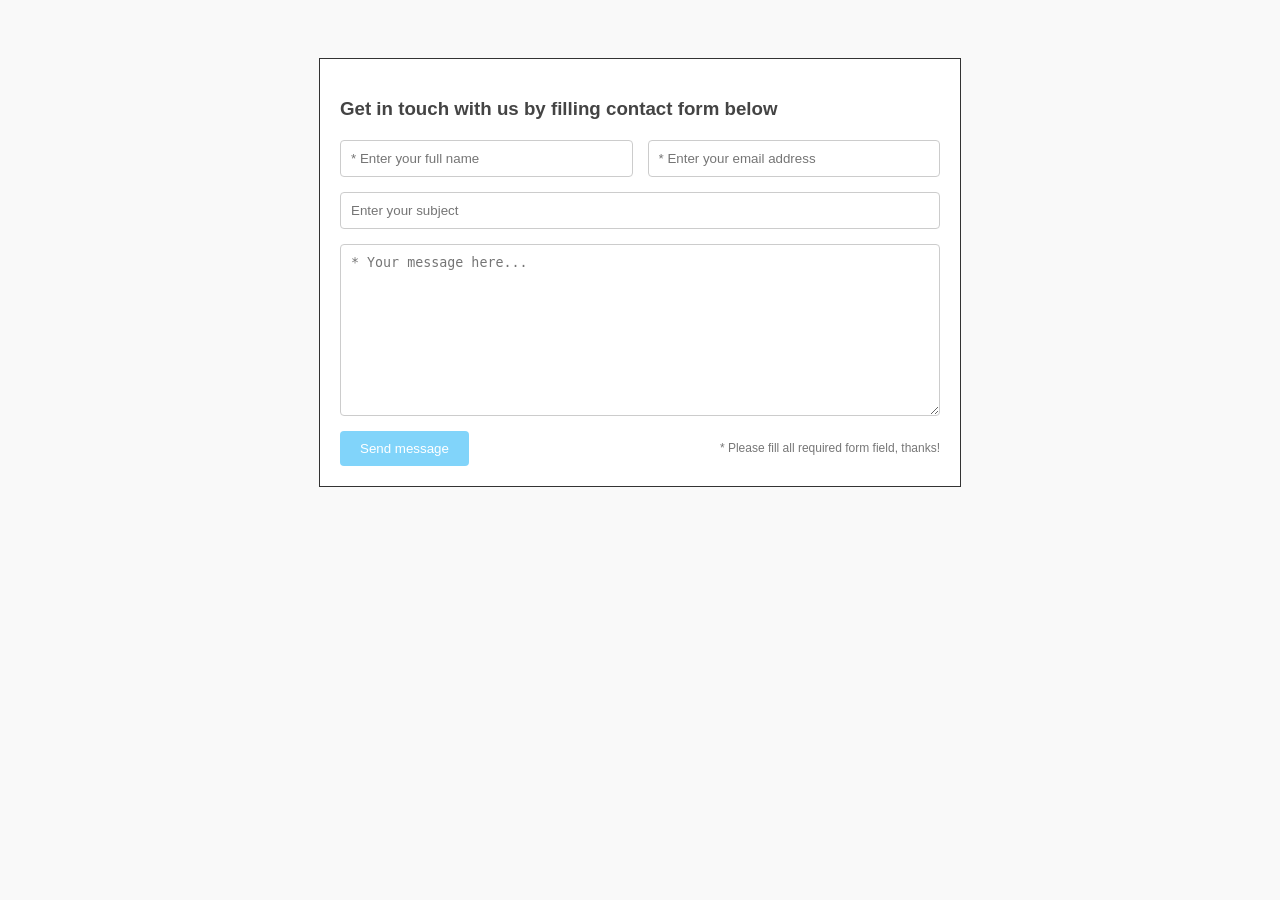
<file: BaiTapTH2/index.html>
<!DOCTYPE html>
<html lang="vi">
<head>
    <meta charset="UTF-8">
    <title>Contact Form - Flexbox</title>
    <link rel="stylesheet" href="style.css">
</head>
<body>

    <div class="form-container">
        <h3>Get in touch with us by filling contact form below</h3>
        
        <form>
            <div class="form-row">
                <input type="text" placeholder="* Enter your full name" class="flex-50">
                <input type="email" placeholder="* Enter your email address" class="flex-50">
            </div>

            <div class="form-row">
                <input type="text" placeholder="Enter your subject" class="flex-100">
            </div>

            <div class="form-row">
                <textarea placeholder="* Your message here..." class="flex-100"></textarea>
            </div>

            <div class="form-footer">
                <button type="submit">Send message</button>
                <span>* Please fill all required form field, thanks!</span>
            </div>
        </form>
    </div>

</body>
</html>
</file>
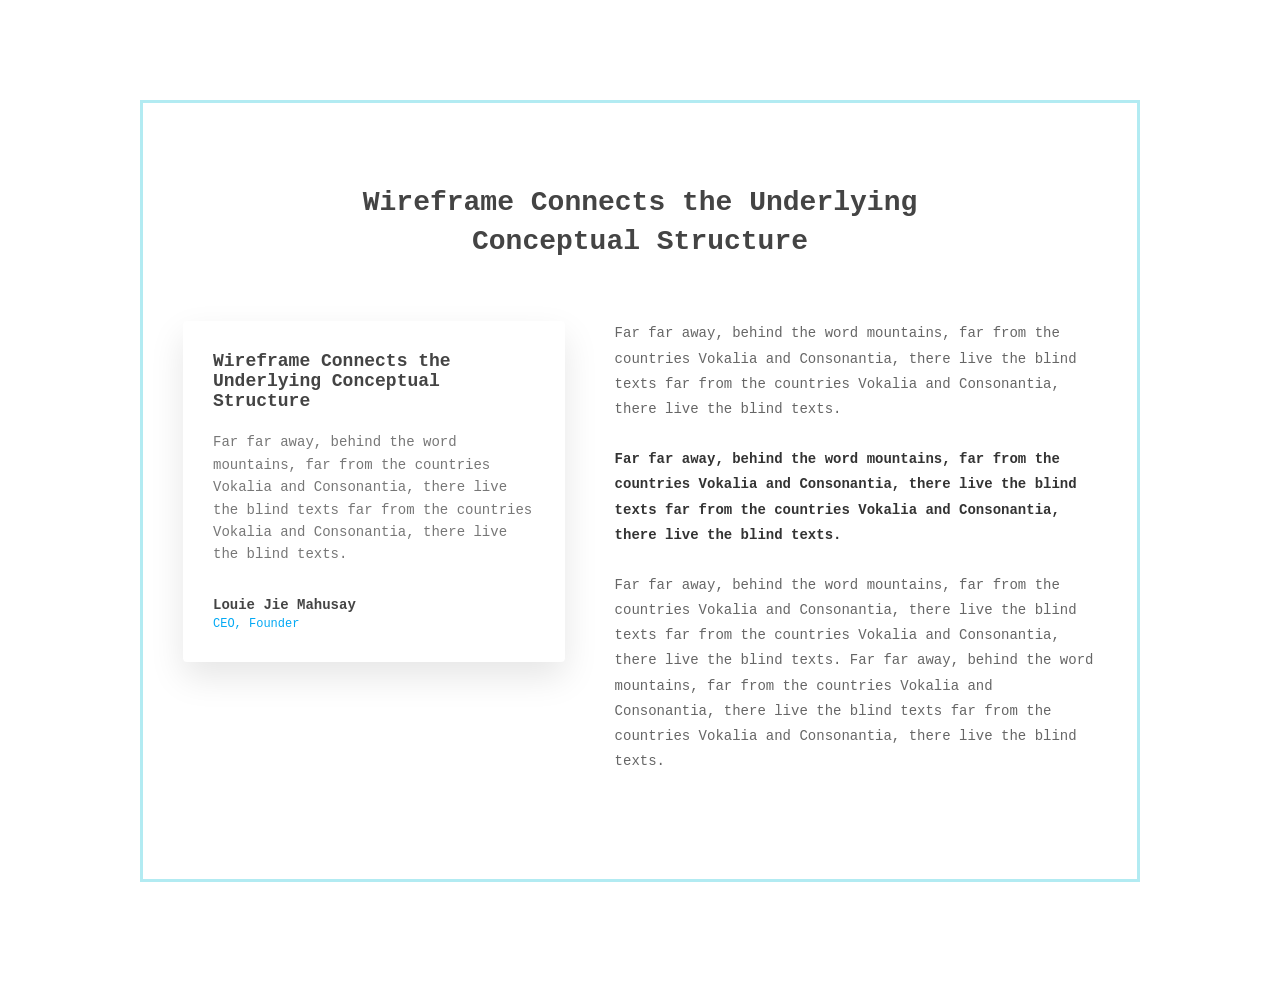
<file: BaiTapTH2/bai3.html>
<!DOCTYPE html>
<html lang="vi">
<head>
    <meta charset="UTF-8">
    <title>BÀI TẬP 03 - CSS Design</title>
    <link rel="stylesheet" href="style3.css">
</head>
<body>

    <div class="container">
        <h1 class="main-title">Wireframe Connects the Underlying <br> Conceptual Structure</h1>

        <div class="content-wrapper">
            <div class="card">
                <h3>Wireframe Connects the Underlying Conceptual Structure</h3>
                <p class="card-text">Far far away, behind the word mountains, far from the countries Vokalia and Consonantia, there live the blind texts far from the countries Vokalia and Consonantia, there live the blind texts.</p>
                
                <div class="author">
                    <strong>Louie Jie Mahusay</strong><br>
                    <span>CEO, Founder</span>
                </div>
            </div>

            <div class="text-details">
                <p>Far far away, behind the word mountains, far from the countries Vokalia and Consonantia, there live the blind texts far from the countries Vokalia and Consonantia, there live the blind texts.</p>
                
                <p><strong>Far far away, behind the word mountains, far from the countries Vokalia and Consonantia, there live the blind texts far from the countries Vokalia and Consonantia, there live the blind texts.</strong></p>
                
                <p>Far far away, behind the word mountains, far from the countries Vokalia and Consonantia, there live the blind texts far from the countries Vokalia and Consonantia, there live the blind texts. Far far away, behind the word mountains, far from the countries Vokalia and Consonantia, there live the blind texts far from the countries Vokalia and Consonantia, there live the blind texts.</p>
            </div>
        </div>
    </div>

</body>
</html>
</file>
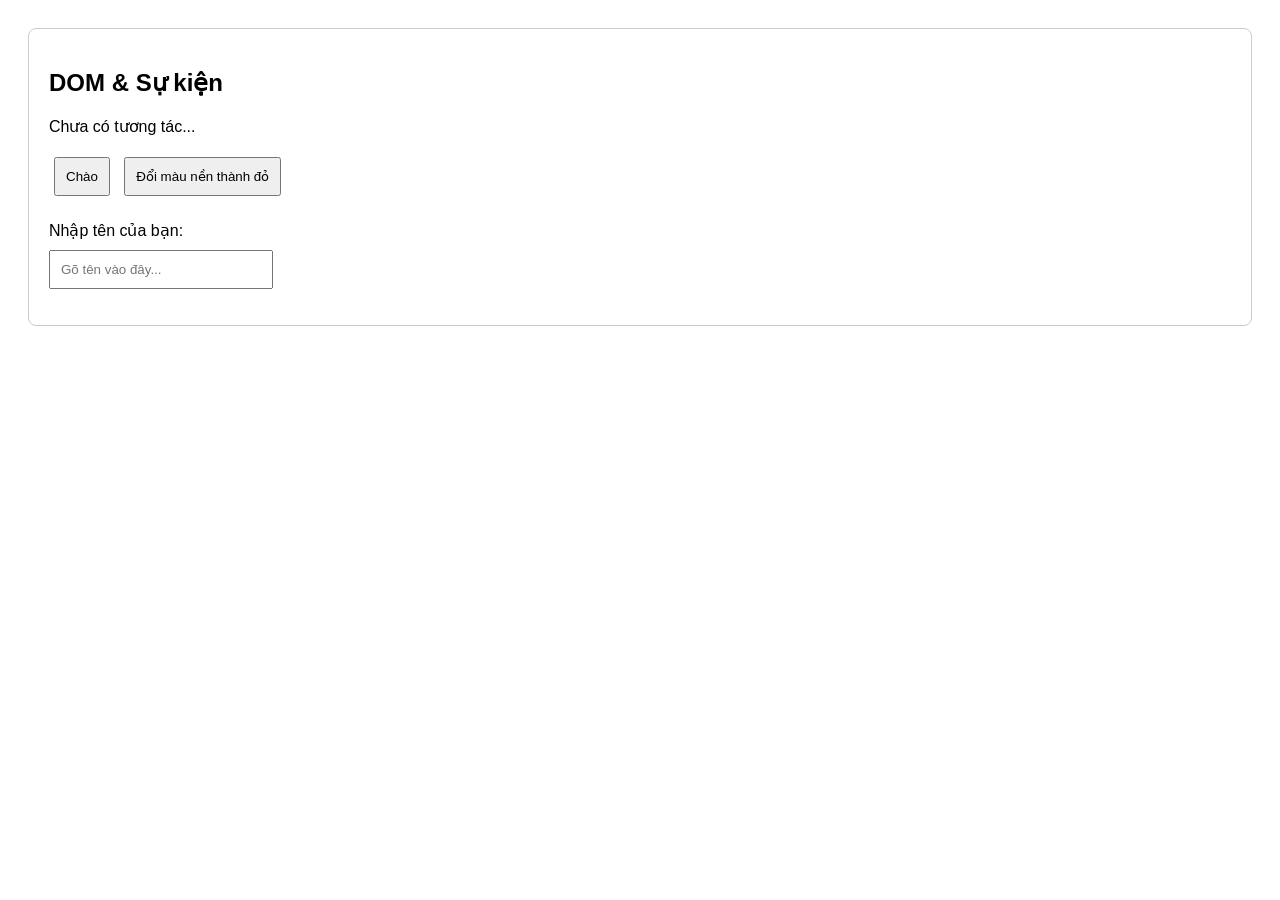
<file: BTTH3/lab-js-basic.html>
<!DOCTYPE html>
<html lang="vi">
<head>
  <meta charset="UTF-8">
  <meta name="viewport" content="width=device-width, initial-scale=1.0">
  <title>Thực hành DOM & Sự kiện</title>
  <style>
    body { font-family: sans-serif; padding: 20px; transition: background 0.3s; }
    section { border: 1px solid #ccc; padding: 20px; border-radius: 8px; background: #fff; }
    button { margin: 5px; padding: 10px; cursor: pointer; }
    input { padding: 10px; margin-top: 10px; width: 200px; }
    #greeting { font-weight: bold; color: blue; margin-top: 10px; }
  </style>
</head>
<body>

<section>
  <h2>DOM & Sự kiện</h2>
  <p id="status">Chưa có tương tác...</p>

  <button id="btnHello">Chào</button>
  <button id="btnRed">Đổi màu nền thành đỏ</button>

  <div style="margin-top: 20px;">
    <label>Nhập tên của bạn: </label><br>
    <input id="nameInput" type="text" placeholder="Gõ tên vào đây..." />
    <p id="greeting"></p>
  </div>
</section>

<script src="main.js"></script>
</body>
</html>
</file>
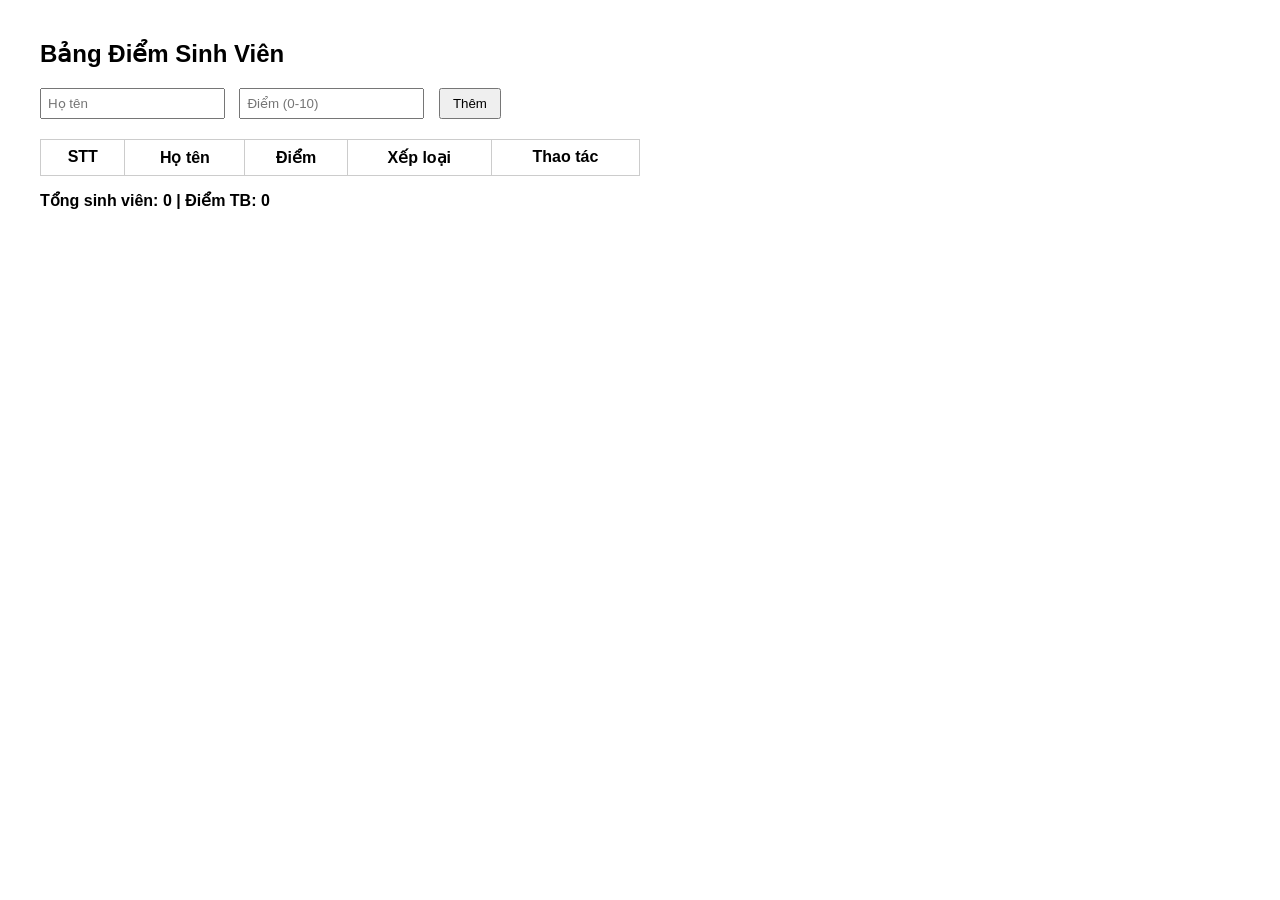
<file: BTTT4/bai1.html>
<!DOCTYPE html>
<html lang="vi">
<head>
<meta charset="UTF-8">
<title>Bảng Điểm Sinh Viên</title>

<style>
body{
    font-family: Arial;
    margin: 40px;
}

input{
    padding:6px;
    margin-right:10px;
}

button{
    padding:6px 12px;
}

table{
    border-collapse: collapse;
    margin-top:20px;
    width:600px;
}

th,td{
    border:1px solid #ccc;
    padding:8px;
    text-align:center;
}

.low{
    background:yellow;
}

#stats{
    margin-top:15px;
    font-weight:bold;
}
</style>
</head>

<body>

<h2>Bảng Điểm Sinh Viên</h2>

<input id="name" placeholder="Họ tên">
<input id="score" placeholder="Điểm (0-10)">
<button onclick="addStudent()">Thêm</button>

<table>
<thead>
<tr>
<th>STT</th>
<th>Họ tên</th>
<th>Điểm</th>
<th>Xếp loại</th>
<th>Thao tác</th>
</tr>
</thead>

<tbody id="tableBody"></tbody>
</table>

<div id="stats">
Tổng sinh viên: 0 | Điểm TB: 0
</div>

<script>

let students = []

function getRank(score){
    if(score >= 8.5) return "Giỏi"
    if(score >= 7) return "Khá"
    if(score >= 5) return "Trung bình"
    return "Yếu"
}

function addStudent(){

    let name = document.getElementById("name").value.trim()
    let score = parseFloat(document.getElementById("score").value)

    if(name === "" || isNaN(score) || score < 0 || score > 10){
        alert("Nhập dữ liệu hợp lệ!")
        return
    }

    students.push({
        name:name,
        score:score
    })

    document.getElementById("name").value=""
    document.getElementById("score").value=""
    document.getElementById("name").focus()

    renderTable()
}

function renderTable(){

    let tbody = document.getElementById("tableBody")
    tbody.innerHTML=""

    students.forEach((sv,index)=>{

        let rank = getRank(sv.score)

        let row = `
        <tr class="${sv.score < 5 ? 'low' : ''}">
            <td>${index+1}</td>
            <td>${sv.name}</td>
            <td>${sv.score}</td>
            <td>${rank}</td>
            <td>
                <button data-index="${index}" class="deleteBtn" style="color:red;">Xóa</button>
            </td>
        </tr>
        `

        tbody.innerHTML += row
    })

    updateStats()
}

function updateStats(){

    let total = students.length

    let avg = 0

    if(total>0){
        let sum = students.reduce((s,sv)=>s+sv.score,0)
        avg = (sum/total).toFixed(2)
    }

    document.getElementById("stats").innerText =
    `Tổng sinh viên: ${total} | Điểm TB: ${avg}`
}

document.getElementById("tableBody").addEventListener("click",function(e){

    if(e.target.classList.contains("deleteBtn")){

        let index = e.target.dataset.index

        students.splice(index,1)

        renderTable()
    }

})

document.getElementById("score").addEventListener("keypress",function(e){
    if(e.key === "Enter"){
        addStudent()
    }
})

</script>

</body>
</html>
</file>
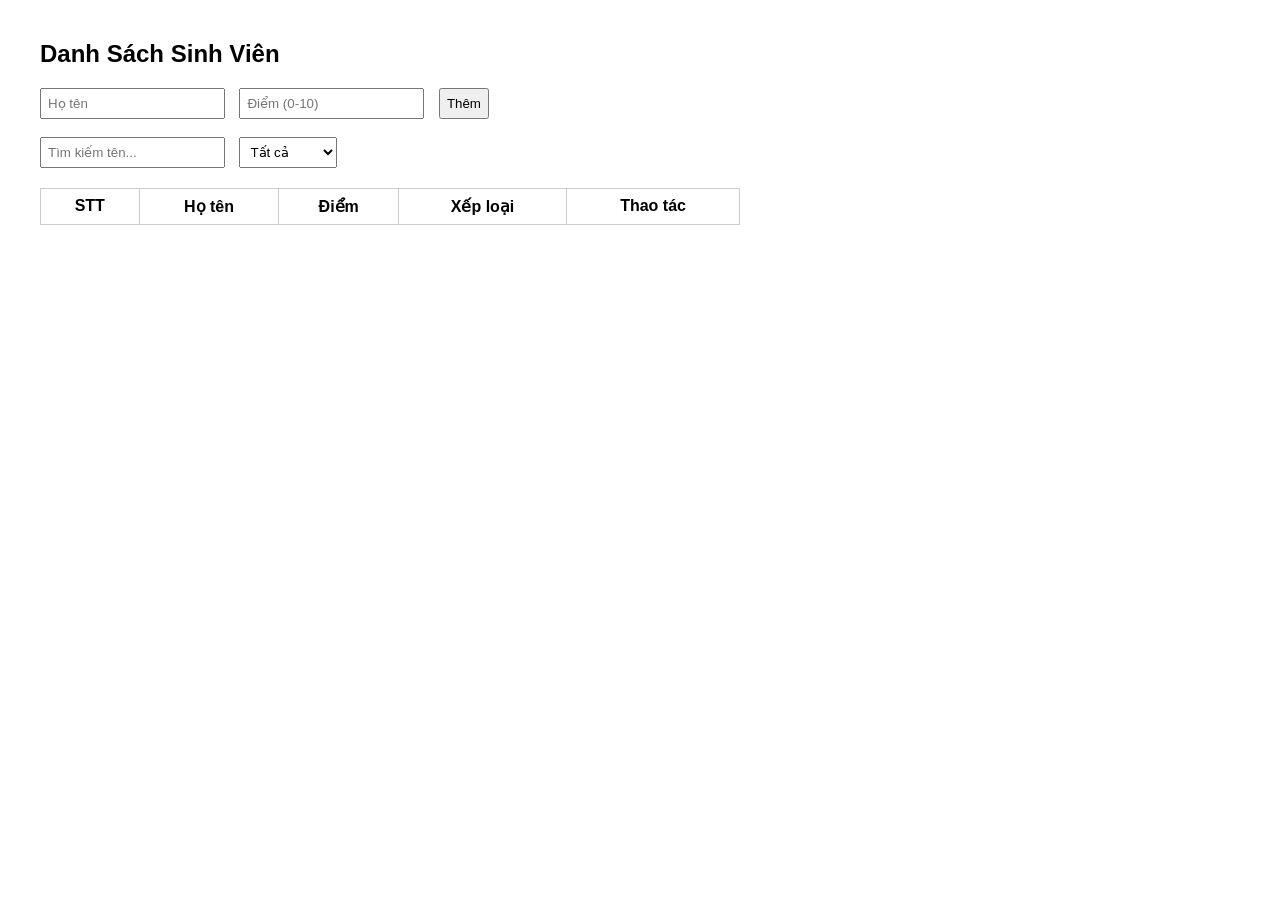
<file: BTTT4/bai1_2.html>
<!DOCTYPE html>
<html lang="vi">
<head>
<meta charset="UTF-8">
<title>Bộ lọc & Tìm kiếm Sinh Viên</title>

<style>
body{
    font-family: Arial;
    margin:40px;
}

input,select,button{
    padding:6px;
    margin-right:10px;
}

table{
    border-collapse: collapse;
    margin-top:20px;
    width:700px;
}

th,td{
    border:1px solid #ccc;
    padding:8px;
    text-align:center;
}

.low{
    background:yellow;
}

th{
    cursor:pointer;
}

#noResult{
    text-align:center;
    margin-top:10px;
    font-weight:bold;
}
</style>
</head>

<body>

<h2>Danh Sách Sinh Viên</h2>

<input id="name" placeholder="Họ tên">
<input id="score" placeholder="Điểm (0-10)">
<button onclick="addStudent()">Thêm</button>

<br><br>

<input id="search" placeholder="Tìm kiếm tên...">
<select id="filter">
<option value="all">Tất cả</option>
<option>Giỏi</option>
<option>Khá</option>
<option>Trung bình</option>
<option>Yếu</option>
</select>

<table>
<thead>
<tr>
<th>STT</th>
<th>Họ tên</th>
<th id="sortScore">Điểm</th>
<th>Xếp loại</th>
<th>Thao tác</th>
</tr>
</thead>

<tbody id="tableBody"></tbody>
</table>

<div id="noResult"></div>

<script>

let students=[]
let filteredStudents=[]

let sortDirection = null

function getRank(score){
    if(score>=8.5) return "Giỏi"
    if(score>=7) return "Khá"
    if(score>=5) return "Trung bình"
    return "Yếu"
}

function addStudent(){

    let name=document.getElementById("name").value.trim()
    let score=parseFloat(document.getElementById("score").value)

    if(name==="" || isNaN(score) || score<0 || score>10){
        alert("Dữ liệu không hợp lệ")
        return
    }

    students.push({name,score})

    document.getElementById("name").value=""
    document.getElementById("score").value=""
    document.getElementById("name").focus()

    applyFilters()
}

function applyFilters(){

    let keyword=document.getElementById("search").value.toLowerCase()
    let rankFilter=document.getElementById("filter").value

    filteredStudents = students.filter(sv=>{
        let matchName = sv.name.toLowerCase().includes(keyword)

        let rank = getRank(sv.score)

        let matchRank = (rankFilter==="all" || rank===rankFilter)

        return matchName && matchRank
    })

    if(sortDirection){

        filteredStudents.sort((a,b)=>{
            return sortDirection==="asc" ? a.score-b.score : b.score-a.score
        })

    }

    renderTable()
}

function renderTable(){

    let tbody=document.getElementById("tableBody")
    let noResult=document.getElementById("noResult")

    tbody.innerHTML=""

    if(filteredStudents.length===0){
        noResult.innerText="Không có kết quả"
        return
    }

    noResult.innerText=""

    filteredStudents.forEach((sv,index)=>{

        let rank=getRank(sv.score)

        let row=`
        <tr class="${sv.score<5?'low':''}">
            <td>${index+1}</td>
            <td>${sv.name}</td>
            <td>${sv.score}</td>
            <td>${rank}</td>
            <td><button data-index="${index}" class="deleteBtn">Xóa</button></td>
        </tr>
        `

        tbody.innerHTML+=row
    })
}

document.getElementById("search").addEventListener("input",applyFilters)

document.getElementById("filter").addEventListener("change",applyFilters)

document.getElementById("sortScore").addEventListener("click",function(){

    if(sortDirection==="asc"){
        sortDirection="desc"
        this.innerText="Điểm ▼"
    }
    else{
        sortDirection="asc"
        this.innerText="Điểm ▲"
    }

    applyFilters()
})

document.getElementById("tableBody").addEventListener("click",function(e){

    if(e.target.classList.contains("deleteBtn")){

        let name=e.target.parentElement.parentElement.children[1].innerText

        students = students.filter(sv=>sv.name!==name)

        applyFilters()
    }

})

document.getElementById("score").addEventListener("keypress",function(e){
    if(e.key==="Enter") addStudent()
})

</script>

</body>
</html>
</file>
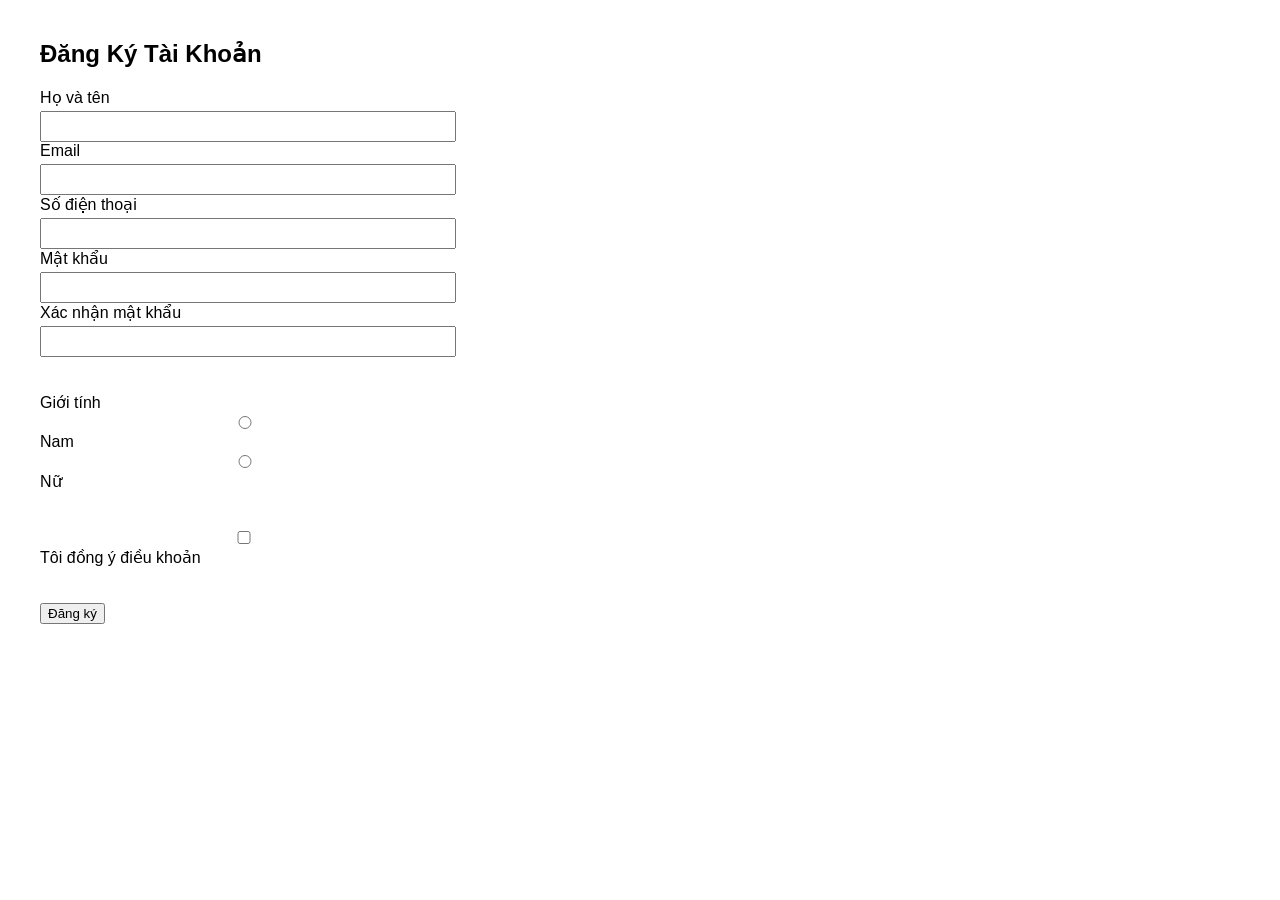
<file: BTTT4/bai2.html>
<!DOCTYPE html>
<html lang="vi">
<head>
<meta charset="UTF-8">
<title>Form Đăng Ký</title>

<style>
body{
    font-family: Arial;
    margin:40px;
}

form{
    width:400px;
}

input{
    width:100%;
    padding:6px;
    margin-top:4px;
}

.error{
    color:red;
    font-size:13px;
}

.success{
    font-size:20px;
    color:green;
}
</style>
</head>

<body>

<h2>Đăng Ký Tài Khoản</h2>

<form id="registerForm">

<label>Họ và tên</label>
<input id="fullname">
<div class="error" id="fullnameError"></div>

<label>Email</label>
<input id="email">
<div class="error" id="emailError"></div>

<label>Số điện thoại</label>
<input id="phone">
<div class="error" id="phoneError"></div>

<label>Mật khẩu</label>
<input type="password" id="password">
<div class="error" id="passwordError"></div>

<label>Xác nhận mật khẩu</label>
<input type="password" id="confirmPassword">
<div class="error" id="confirmError"></div>

<br><br>

<label>Giới tính</label><br>
<input type="radio" name="gender" value="Nam"> Nam
<input type="radio" name="gender" value="Nữ"> Nữ
<div class="error" id="genderError"></div>

<br><br>

<label>
<input type="checkbox" id="terms"> Tôi đồng ý điều khoản
</label>
<div class="error" id="termsError"></div>

<br><br>

<button type="submit">Đăng ký</button>

</form>

<div id="successMessage"></div>

<script>

function showError(id,message){
    document.getElementById(id+"Error").innerText=message
}

function clearError(id){
    document.getElementById(id+"Error").innerText=""
}

function validateFullname(){

    let value=document.getElementById("fullname").value.trim()
    let regex=/^[A-Za-zÀ-ỹ\s]{3,}$/

    if(!regex.test(value)){
        showError("fullname","Tên không hợp lệ")
        return false
    }

    clearError("fullname")
    return true
}

function validateEmail(){

    let value=document.getElementById("email").value
    let regex=/^[^\s@]+@[^\s@]+\.[^\s@]+$/

    if(!regex.test(value)){
        showError("email","Email không hợp lệ")
        return false
    }

    clearError("email")
    return true
}

function validatePhone(){

    let value=document.getElementById("phone").value
    let regex=/^0\d{9}$/

    if(!regex.test(value)){
        showError("phone","Số điện thoại không hợp lệ")
        return false
    }

    clearError("phone")
    return true
}

function validatePassword(){

    let value=document.getElementById("password").value
    let regex=/^(?=.*[a-z])(?=.*[A-Z])(?=.*\d).{8,}$/

    if(!regex.test(value)){
        showError("password","Mật khẩu yếu")
        return false
    }

    clearError("password")
    return true
}

function validateConfirm(){

    let pass=document.getElementById("password").value
    let confirm=document.getElementById("confirmPassword").value

    if(pass!==confirm){
        showError("confirm","Mật khẩu không khớp")
        return false
    }

    clearError("confirm")
    return true
}

function validateGender(){

    let gender=document.querySelector("input[name='gender']:checked")

    if(!gender){
        showError("gender","Chọn giới tính")
        return false
    }

    clearError("gender")
    return true
}

function validateTerms(){

    let terms=document.getElementById("terms").checked

    if(!terms){
        showError("terms","Phải đồng ý điều khoản")
        return false
    }

    clearError("terms")
    return true
}

document.getElementById("registerForm").addEventListener("submit",function(e){

    e.preventDefault()

    let valid =
    validateFullname() &
    validateEmail() &
    validatePhone() &
    validatePassword() &
    validateConfirm() &
    validateGender() &
    validateTerms()

    if(valid){

        let name=document.getElementById("fullname").value

        this.style.display="none"

        document.getElementById("successMessage").innerHTML=
        `<div class="success">Đăng ký thành công! 🎉<br>Chào ${name}</div>`
    }

})

document.getElementById("fullname").addEventListener("blur",validateFullname)
document.getElementById("email").addEventListener("blur",validateEmail)
document.getElementById("phone").addEventListener("blur",validatePhone)
document.getElementById("password").addEventListener("blur",validatePassword)
document.getElementById("confirmPassword").addEventListener("blur",validateConfirm)

document.querySelectorAll("input").forEach(input=>{
    input.addEventListener("input",function(){
        let id=this.id
        if(id) clearError(id)
    })
})

</script>

</body>
</html>
</file>
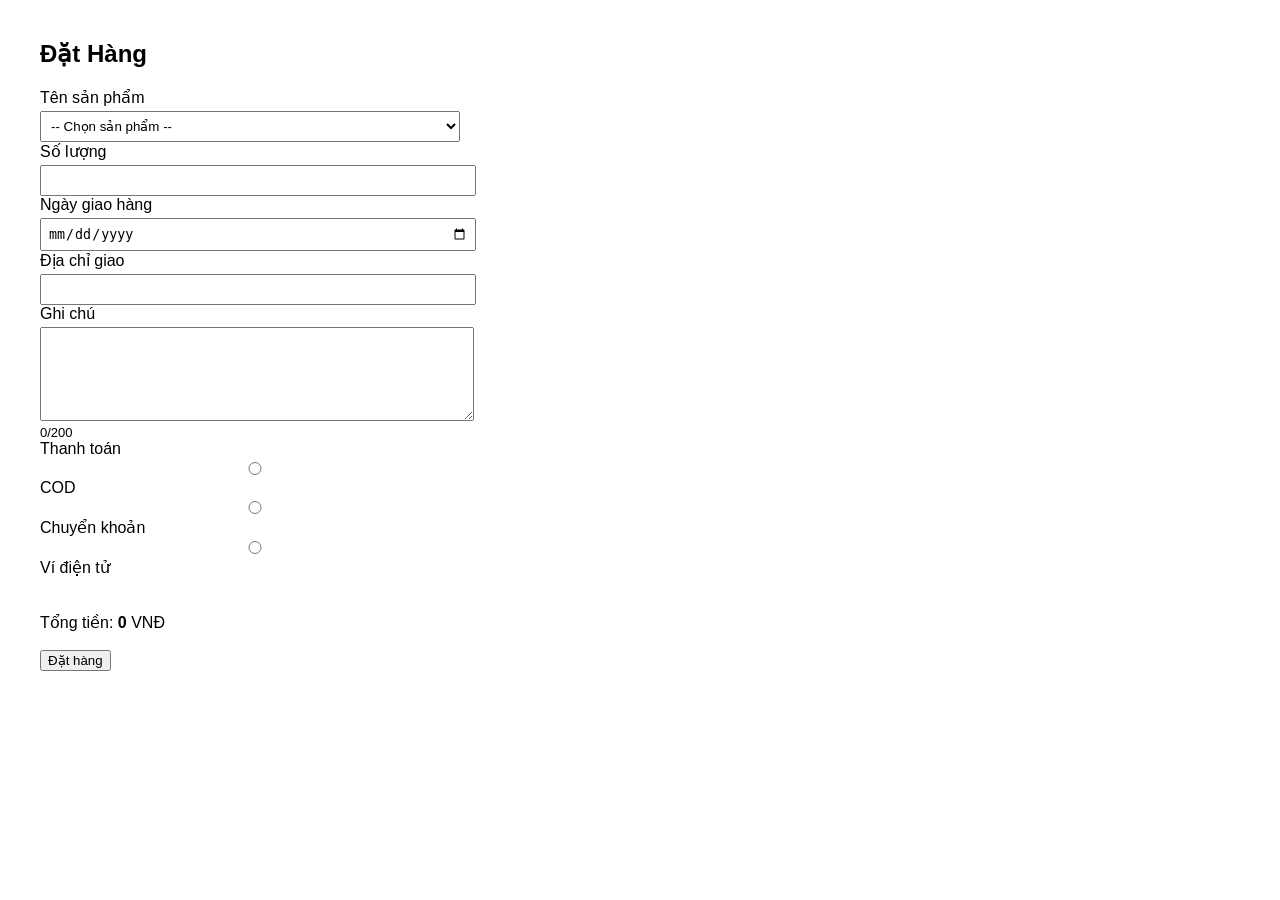
<file: BTTT4/bai2_2.html>
<!DOCTYPE html>
<html lang="vi">
<head>
<meta charset="UTF-8">
<title>Form Đặt Hàng</title>

<style>
body{
    font-family: Arial;
    margin:40px;
}

form{
    width:420px;
}

input,select,textarea{
    width:100%;
    padding:6px;
    margin-top:4px;
}

textarea{
    height:80px;
}

.error{
    color:red;
    font-size:13px;
}

#charCount{
    font-size:13px;
}

.red{
    color:red;
}

#confirmBox{
    border:1px solid #ccc;
    padding:15px;
    margin-top:20px;
    display:none;
}
</style>
</head>

<body>

<h2>Đặt Hàng</h2>

<form id="orderForm">

<label>Tên sản phẩm</label>
<select id="product">
<option value="">-- Chọn sản phẩm --</option>
<option value="Áo">Áo</option>
<option value="Quần">Quần</option>
<option value="Giày">Giày</option>
</select>
<div class="error" id="productError"></div>

<label>Số lượng</label>
<input type="number" id="quantity">
<div class="error" id="quantityError"></div>

<label>Ngày giao hàng</label>
<input type="date" id="date">
<div class="error" id="dateError"></div>

<label>Địa chỉ giao</label>
<input id="address">
<div class="error" id="addressError"></div>

<label>Ghi chú</label>
<textarea id="note"></textarea>
<div id="charCount">0/200</div>
<div class="error" id="noteError"></div>

<label>Thanh toán</label><br>
<input type="radio" name="pay" value="COD"> COD
<input type="radio" name="pay" value="Bank"> Chuyển khoản
<input type="radio" name="pay" value="Wallet"> Ví điện tử
<div class="error" id="payError"></div>

<br><br>

<div>
Tổng tiền: <b id="total">0</b> VNĐ
</div>

<br>

<button type="submit">Đặt hàng</button>

</form>

<div id="confirmBox">
<h3>Xác nhận đơn hàng</h3>
<div id="summary"></div>
<br>
<button id="confirmBtn">Xác nhận</button>
<button id="cancelBtn">Hủy</button>
</div>

<div id="success"></div>

<script>

const prices={
    "Áo":150000,
    "Quần":200000,
    "Giày":500000
}

function showError(id,msg){
    document.getElementById(id+"Error").innerText=msg
}

function clearError(id){
    document.getElementById(id+"Error").innerText=""
}

function validateProduct(){

    let v=document.getElementById("product").value

    if(v===""){
        showError("product","Chọn sản phẩm")
        return false
    }

    clearError("product")
    return true
}

function validateQuantity(){

    let q=document.getElementById("quantity").value

    if(q<1 || q>99){
        showError("quantity","1-99")
        return false
    }

    clearError("quantity")
    return true
}

function validateDate(){

    let d=new Date(document.getElementById("date").value)

    let today=new Date()

    let max=new Date()
    max.setDate(today.getDate()+30)

    if(d<today || d>max){
        showError("date","Ngày không hợp lệ")
        return false
    }

    clearError("date")
    return true
}

function validateAddress(){

    let a=document.getElementById("address").value.trim()

    if(a.length<10){
        showError("address","≥ 10 ký tự")
        return false
    }

    clearError("address")
    return true
}

function validateNote(){

    let n=document.getElementById("note").value

    if(n.length>200){
        showError("note","Quá 200 ký tự")
        return false
    }

    clearError("note")
    return true
}

function validatePay(){

    let p=document.querySelector("input[name='pay']:checked")

    if(!p){
        showError("pay","Chọn phương thức")
        return false
    }

    clearError("pay")
    return true
}

function updateTotal(){

    let p=document.getElementById("product").value
    let q=document.getElementById("quantity").value

    if(prices[p] && q){

        let total=prices[p]*q

        document.getElementById("total").innerText=
        Number(total).toLocaleString("vi-VN")
    }
}

document.getElementById("product").addEventListener("change",updateTotal)
document.getElementById("quantity").addEventListener("input",updateTotal)

document.getElementById("note").addEventListener("input",function(){

    let len=this.value.length

    let counter=document.getElementById("charCount")

    counter.innerText=len+"/200"

    if(len>200){
        counter.classList.add("red")
    }else{
        counter.classList.remove("red")
    }

})

document.getElementById("orderForm").addEventListener("submit",function(e){

    e.preventDefault()

    let valid=
    validateProduct() &
    validateQuantity() &
    validateDate() &
    validateAddress() &
    validateNote() &
    validatePay()

    if(valid){

        let p=document.getElementById("product").value
        let q=document.getElementById("quantity").value
        let d=document.getElementById("date").value
        let total=document.getElementById("total").innerText

        document.getElementById("summary").innerHTML=
        `
        Sản phẩm: ${p}<br>
        Số lượng: ${q}<br>
        Tổng tiền: ${total} VNĐ<br>
        Ngày giao: ${d}
        `

        document.getElementById("confirmBox").style.display="block"
    }

})

document.getElementById("confirmBtn").onclick=function(){

    document.getElementById("confirmBox").style.display="none"

    document.getElementById("orderForm").style.display="none"

    document.getElementById("success").innerHTML=
    "<h3>Đặt hàng thành công 🎉</h3>"
}

document.getElementById("cancelBtn").onclick=function(){

    document.getElementById("confirmBox").style.display="none"

}

</script>

</body>
</html>
</file>
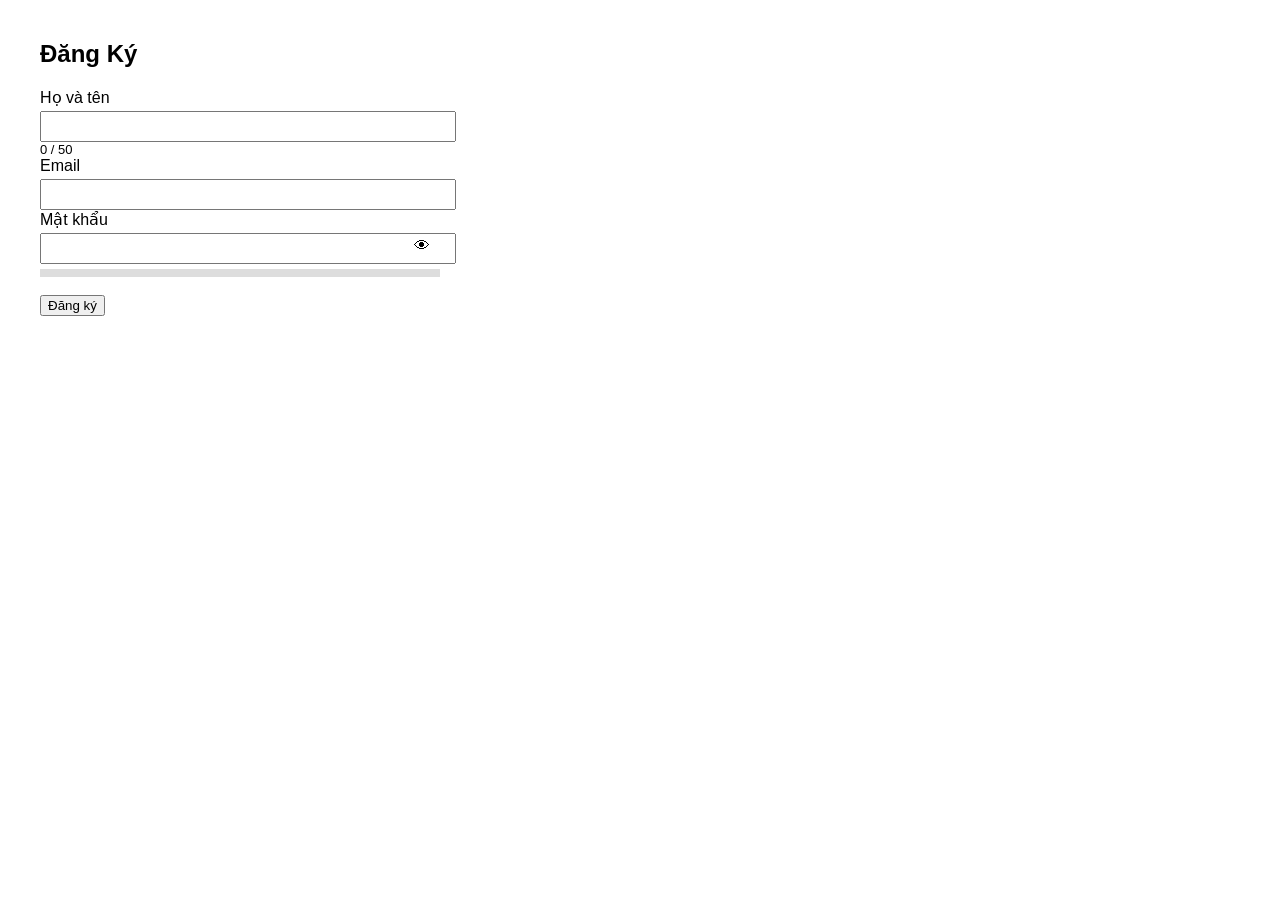
<file: BTTT4/bai3_1.html>
<!DOCTYPE html>
<html lang="vi">
<head>
<meta charset="UTF-8">
<title>Form Đăng Ký Nâng Cao</title>

<style>
body{
    font-family: Arial;
    margin:40px;
}

form{
    width:400px;
}

input{
    width:100%;
    padding:6px;
    margin-top:4px;
}

.error{
    color:red;
    font-size:13px;
}

#nameCount{
    font-size:13px;
}

.strength{
    height:8px;
    margin-top:5px;
    background:#ddd;
}

.strength-bar{
    height:100%;
    width:0%;
}

.weak{background:red;}
.medium{background:orange;}
.strong{background:green;}

.password-box{
    position:relative;
}

.toggle{
    position:absolute;
    right:10px;
    top:8px;
    cursor:pointer;
}

</style>
</head>

<body>

<h2>Đăng Ký</h2>

<form id="form">

<label>Họ và tên</label>
<input id="fullname" maxlength="50">
<div id="nameCount">0 / 50</div>
<div class="error" id="fullnameError"></div>

<label>Email</label>
<input id="email">
<div class="error" id="emailError"></div>

<label>Mật khẩu</label>

<div class="password-box">
<input type="password" id="password">
<span class="toggle" id="togglePass">👁</span>
</div>

<div class="strength">
<div class="strength-bar" id="strengthBar"></div>
</div>

<div id="strengthText"></div>

<div class="error" id="passwordError"></div>

<br>

<button type="submit">Đăng ký</button>

</form>

<script>

function showError(id,msg){
document.getElementById(id+"Error").innerText=msg
}

function clearError(id){
document.getElementById(id+"Error").innerText=""
}

function validateFullname(){

let v=document.getElementById("fullname").value.trim()

if(v.length<3){
showError("fullname","Tên ≥ 3 ký tự")
return false
}

clearError("fullname")
return true
}

function validateEmail(){

let v=document.getElementById("email").value
let r=/^[^\s@]+@[^\s@]+\.[^\s@]+$/

if(!r.test(v)){
showError("email","Email không hợp lệ")
return false
}

clearError("email")
return true
}

function validatePassword(){

let v=document.getElementById("password").value
let r=/^(?=.*[a-z])(?=.*[A-Z])(?=.*\d).{8,}$/

if(!r.test(v)){
showError("password","Mật khẩu yếu")
return false
}

clearError("password")
return true
}

document.getElementById("form").addEventListener("submit",function(e){

e.preventDefault()

let valid=
validateFullname() &
validateEmail() &
validatePassword()

if(valid){
alert("Đăng ký thành công 🎉")
}

})

document.getElementById("fullname").addEventListener("input",function(){

let len=this.value.length

document.getElementById("nameCount").innerText=len+" / 50"

})

document.getElementById("password").addEventListener("input",function(){

let pass=this.value

let bar=document.getElementById("strengthBar")
let text=document.getElementById("strengthText")

let score=0

if(pass.length>=8) score++
if(/[A-Z]/.test(pass)) score++
if(/[0-9]/.test(pass)) score++
if(/[^A-Za-z0-9]/.test(pass)) score++

bar.className="strength-bar"

if(score<=1){
bar.style.width="33%"
bar.classList.add("weak")
text.innerText="Yếu"
}

else if(score<=3){
bar.style.width="66%"
bar.classList.add("medium")
text.innerText="Trung bình"
}

else{
bar.style.width="100%"
bar.classList.add("strong")
text.innerText="Mạnh"
}

})

document.getElementById("togglePass").onclick=function(){

let pass=document.getElementById("password")

if(pass.type==="password"){
pass.type="text"
}else{
pass.type="password"
}

}

</script>

</body>
</html>
</file>
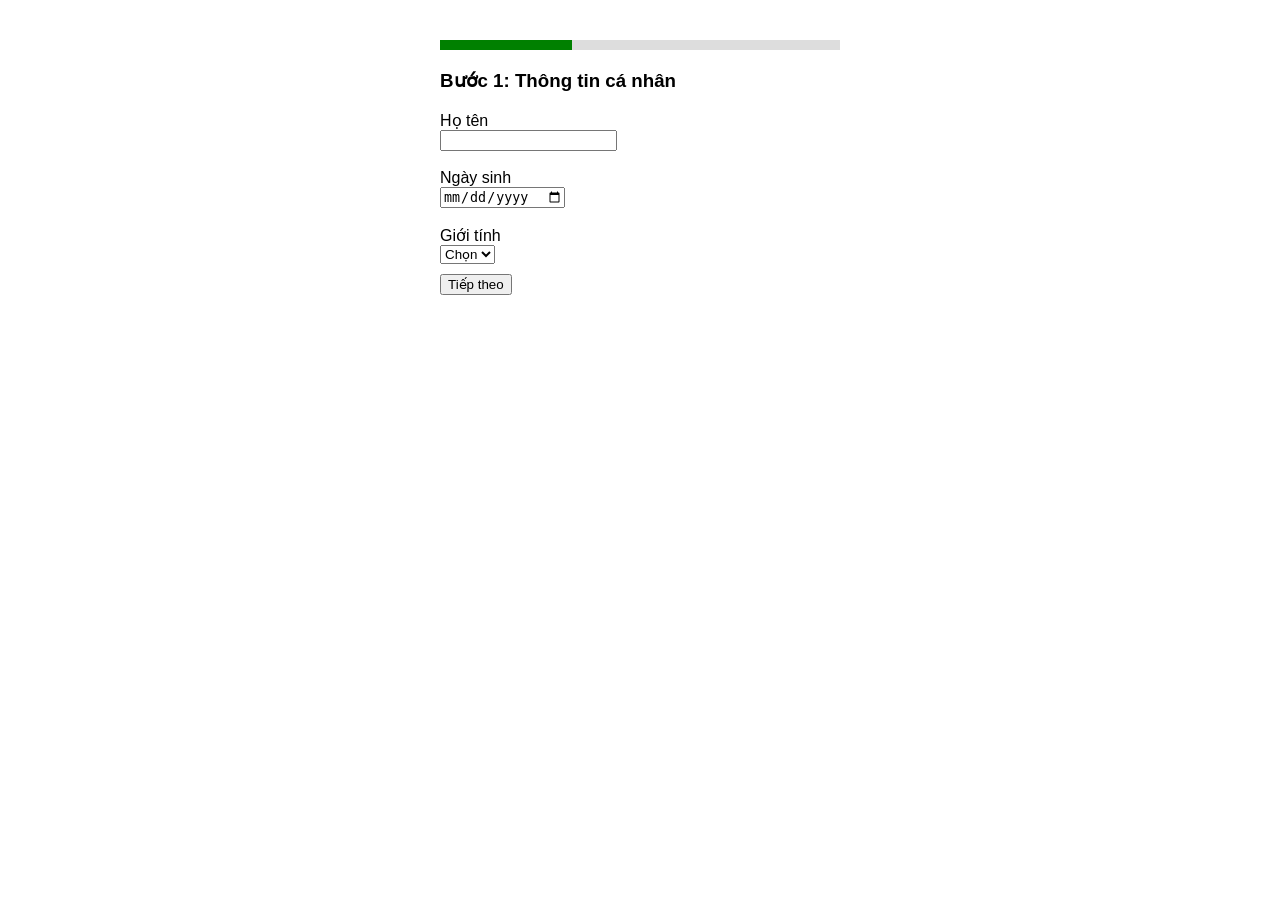
<file: BTTT4/bai3_2.html>
<!DOCTYPE html>
<html lang="vi">
<head>
<meta charset="UTF-8">
<title>Multi Step Form</title>
<style>
body{
    font-family: Arial;
    display:flex;
    justify-content:center;
    margin-top:40px;
}

.form-box{
    width:400px;
}

.step{
    display:none;
}

.step.active{
    display:block;
}

.progress{
    width:100%;
    height:10px;
    background:#ddd;
    margin-bottom:20px;
}

.progress-bar{
    height:100%;
    width:33%;
    background:green;
}

button{
    margin-top:10px;
}
</style>
</head>

<body>

<div class="form-box">

<div class="progress">
<div class="progress-bar" id="progressBar"></div>
</div>

<form id="form">

<!-- Step 1 -->
<div class="step active">
<h3>Bước 1: Thông tin cá nhân</h3>

<label>Họ tên</label><br>
<input type="text" id="name"><br><br>

<label>Ngày sinh</label><br>
<input type="date" id="birth"><br><br>

<label>Giới tính</label><br>
<select id="gender">
<option value="">Chọn</option>
<option>Nam</option>
<option>Nữ</option>
</select><br>

<button type="button" onclick="nextStep()">Tiếp theo</button>
</div>

<!-- Step 2 -->
<div class="step">
<h3>Bước 2: Thông tin tài khoản</h3>

<label>Email</label><br>
<input type="email" id="email"><br><br>

<label>Mật khẩu</label><br>
<input type="password" id="pass"><br><br>

<label>Xác nhận mật khẩu</label><br>
<input type="password" id="repass"><br>

<button type="button" onclick="prevStep()">Quay lại</button>
<button type="button" onclick="nextStep()">Tiếp theo</button>
</div>

<!-- Step 3 -->
<div class="step">
<h3>Bước 3: Xác nhận</h3>

<p id="confirm"></p>

<button type="button" onclick="prevStep()">Quay lại</button>
<button type="submit">Đăng ký</button>
</div>

</form>

</div>

<script>

let currentStep = 0
let steps = document.querySelectorAll(".step")
let progress = document.getElementById("progressBar")

function showStep(index){
steps.forEach(step=>step.classList.remove("active"))
steps[index].classList.add("active")

progress.style.width = ((index+1)/steps.length*100) + "%"
}

function validateStep(){

if(currentStep==0){
let name = document.getElementById("name").value
let birth = document.getElementById("birth").value
let gender = document.getElementById("gender").value

if(name=="" || birth=="" || gender==""){
alert("Vui lòng nhập đầy đủ")
return false
}
}

if(currentStep==1){
let email = document.getElementById("email").value
let pass = document.getElementById("pass").value
let repass = document.getElementById("repass").value

if(email=="" || pass=="" || repass==""){
alert("Vui lòng nhập đầy đủ")
return false
}

if(pass!=repass){
alert("Mật khẩu không khớp")
return false
}
}

return true
}

function nextStep(){

if(!validateStep()) return

currentStep++

if(currentStep==2){
document.getElementById("confirm").innerHTML =
"Họ tên: "+document.getElementById("name").value+"<br>"+
"Ngày sinh: "+document.getElementById("birth").value+"<br>"+
"Giới tính: "+document.getElementById("gender").value+"<br>"+
"Email: "+document.getElementById("email").value
}

showStep(currentStep)
}

function prevStep(){
currentStep--
showStep(currentStep)
}

</script>

</body>
</html>
</file>
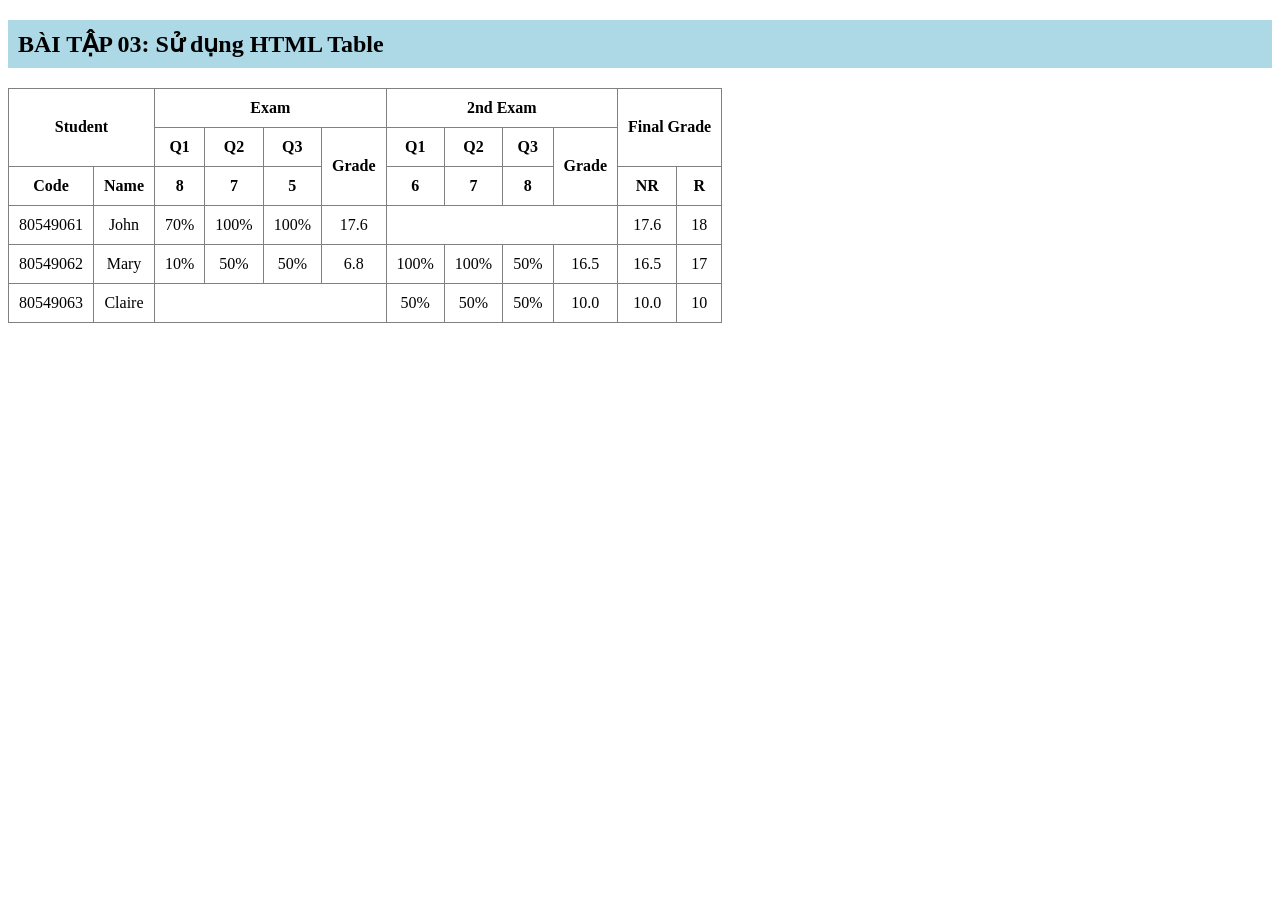
<file: Bài Tập CSE/baitap03.html>
<!DOCTYPE html>
<html lang="en">

<head>
    <meta charset="UTF-8">
    <meta name="viewport" content="width=device-width, initial-scale=1.0">
    <title>Document</title>
</head>

<body>
    <h2 style="background-color: lightblue; padding: 10px;">BÀI TẬP 03: Sử dụng HTML Table</h2>
    <table border="1" cellspacing="0" cellpadding="10" style="border-collapse: collapse; text-align: center;">
        <thead>
            <tr>
                <th rowspan="2" colspan="2">Student</th>
                <th colspan="4">Exam</th>
                <th colspan="4">2nd Exam</th>
                <th rowspan="2" colspan="2">Final Grade</th>
            </tr>
            <tr>
                <th>Q1</th>
                <th>Q2</th>
                <th>Q3</th>
                <th rowspan="2">Grade</th>
                <th>Q1</th>
                <th>Q2</th>
                <th>Q3</th>
                <th rowspan="2">Grade</th>
            </tr>
            <tr>
                <th>Code</th>
                <th>Name</th>
                <th>8</th>
                <th>7</th>
                <th>5</th>
                <th>6</th>
                <th>7</th>
                <th>8</th>
                <th>NR</th>
                <th>R</th>
            </tr>
        </thead>
        <tbody>
            <tr>
                <td>80549061</td>
                <td>John</td>
                <td>70%</td>
                <td>100%</td>                
                <td>100%</td>
                <td>17.6</td>
                <td colspan="4"></td>
                <td>17.6</td>
                <td>18</td>
            </tr>
            <tr>
                <td>80549062</td>
                <td>Mary</td>
                <td>10%</td>
                <td>50%</td>
                <td>50%</td>
                <td>6.8</td>
                <td>100%</td>
                <td>100%</td>
                <td>50%</td>
                <td>16.5</td>
                <td>16.5</td>
                <td>17</td>
            </tr>
            <tr>
            <td>80549063</td>
            <td>Claire</td>
            <td colspan="4"></td> <td>50%</td>
            <td>50%</td>
            <td>50%</td>
            <td>10.0</td>
            <td>10.0</td>
            <td>10</td>
        </tr>        
    </tbody> 
 </table>
</body>

</html>
</file>
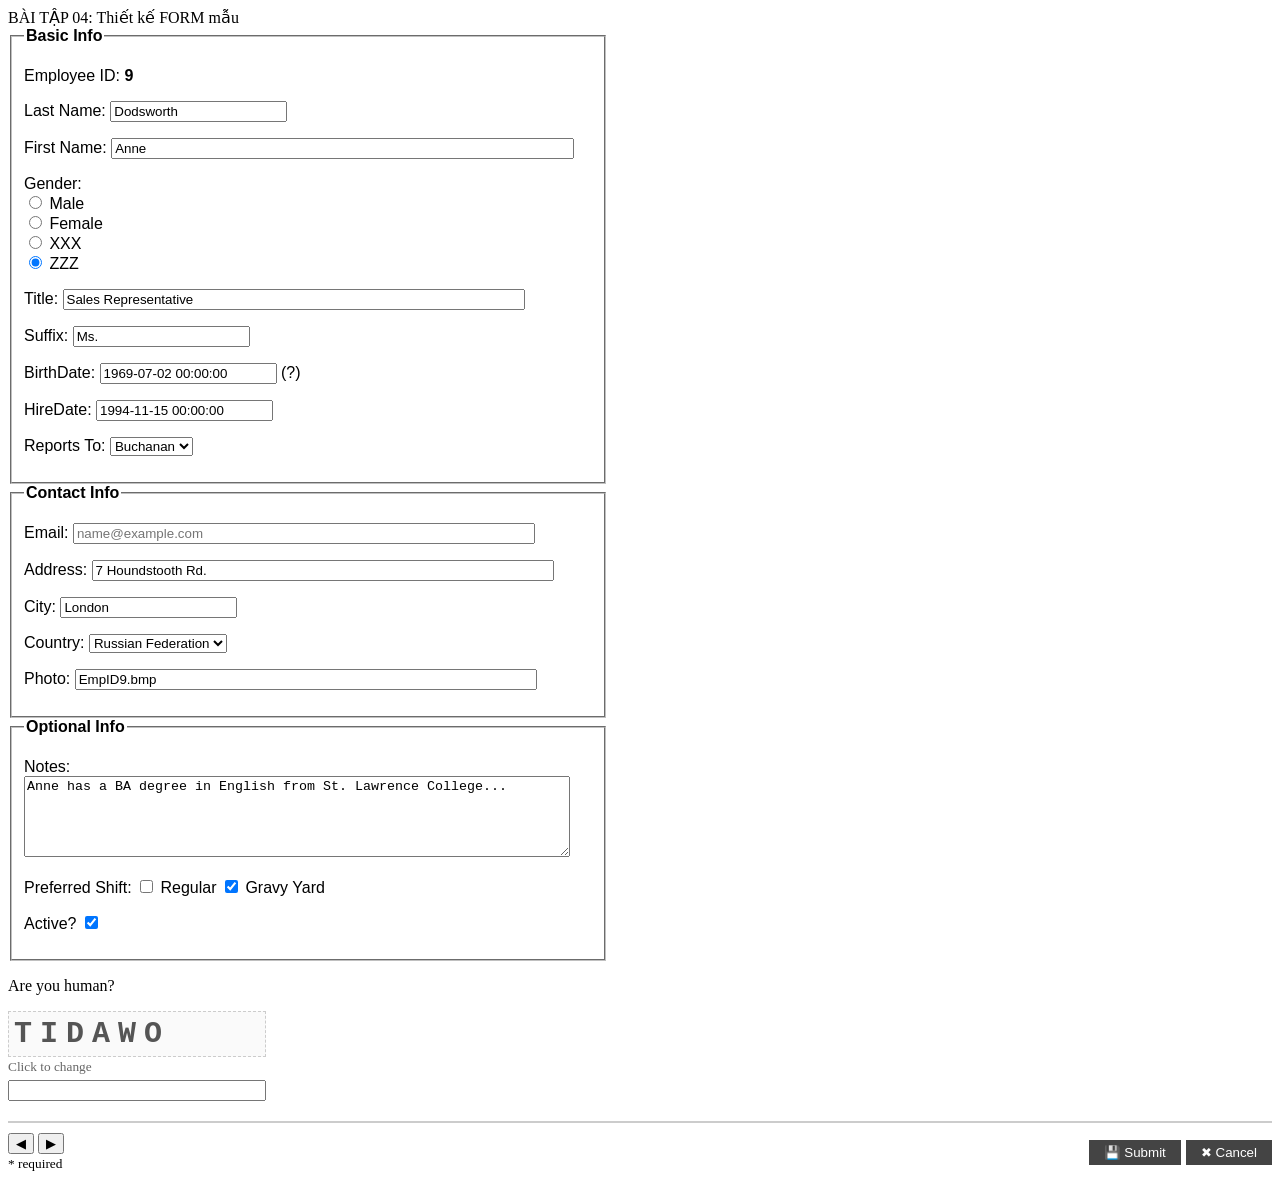
<file: Bài Tập CSE/baitap04.html>
<!DOCTYPE html>
<html lang="en">
<head>
    <meta charset="UTF-8">
    <meta name="viewport" content="width=<h2 style="background-color: #add8e6; padding: 10px;">BÀI TẬP 04: Thiết kế FORM mẫu</h2>

<form action="#" method="post" style="max-width: 600px; font-family: sans-serif;">
    <fieldset>
        <legend><b>Basic Info</b></legend>
        <p>Employee ID: <b>9</b></p>
        <p>Last Name: <input type="text" name="lastname" value="Dodsworth"></p>
        <p>First Name: <input type="text" name="firstname" value="Anne" style="width: 80%;"></p>
        
        <p>Gender: 
            <br><input type="radio" name="gender"> Male
            <br><input type="radio" name="gender"> Female
            <br><input type="radio" name="gender"> XXX
            <br><input type="radio" name="gender" checked> ZZZ
        </p>

        <p>Title: <input type="text" name="title" value="Sales Representative" style="width: 80%;"></p>
        <p>Suffix: <input type="text" name="suffix" value="Ms."></p>
        <p>BirthDate: <input type="text" name="birthdate" value="1969-07-02 00:00:00"> (?)</p>
        <p>HireDate: <input type="text" name="hiredate" value="1994-11-15 00:00:00"></p>
        <p>Reports To: 
            <select name="reportsto">
                <option>Buchanan</option>
                <option>Others</option>
            </select>
        </p>
    </fieldset>

    <fieldset>
        <legend><b>Contact Info</b></legend>
        <p>Email: <input type="email" name="email" placeholder="name@example.com" style="width: 80%;"></p>
        <p>Address: <input type="text" name="address" value="7 Houndstooth Rd." style="width: 80%;"></p>
        <p>City: <input type="text" name="city" value="London"></p>
        <p>Country: 
            <select name="country">
                <option>Russian Federation</option>
                <option>UK</option>
                <option>USA</option>
            </select>
        </p>
        <p>Photo: <input type="text" name="photo" value="EmpID9.bmp" style="width: 80%;"></p>
    </fieldset>

    <fieldset>
        <legend><b>Optional Info</b></legend>
        <p>Notes: <br>
            <textarea name="notes" rows="5" style="width: 95%;">Anne has a BA degree in English from St. Lawrence College...</textarea>
        </p>
        <p>Preferred Shift: 
            <input type="checkbox" name="shift"> Regular
            <input type="checkbox" name="shift" checked> Gravy Yard
           </div>
</form>
        <p>Active? <input type="checkbox" name="active" checked></p>
    </fieldset>
    </fieldset>
        </p>
        <p>Are you human?</p>
        <div style="display: flex; align-items: flex-end; gap: 10px;">
            <div>
                <div style="font-family: 'Courier New', monospace; font-size: 30px; letter-spacing: 8px; font-weight: bold; color: #555; border: 1px dashed #ccc; padding: 5px; background: #fafafa;">
                    TIDAWO
                </div>
                <small style="color: #666;">Click to change</small>
                <br>
                <input type="text" style="width: 250px; margin-top: 5px;">
            </div>
        </div>
    </fieldset>

    <div style="border-top: 2px solid #ccc; margin-top: 20px; padding-top: 10px; display: flex; justify-content: space-between; align-items: center;">
        <div>
            <button type="button">◀</button>
            <button type="button">▶</button>
            <br>
            <small>* required</small>
        </div>
        
        <div style="display: flex; gap: 5px;">
            <button type="submit" style="background-color: #444; color: white; border: none; padding: 5px 15px; display: flex; align-items: center; gap: 5px;">
                💾 Submit
            </button>
            <button type="button" style="background-color: #444; color: white; border: none; padding: 5px 15px; display: flex; align-items: center; gap: 5px;">
                ✖ Cancel
            </button>
        </div>

</head>
</html>
</file>
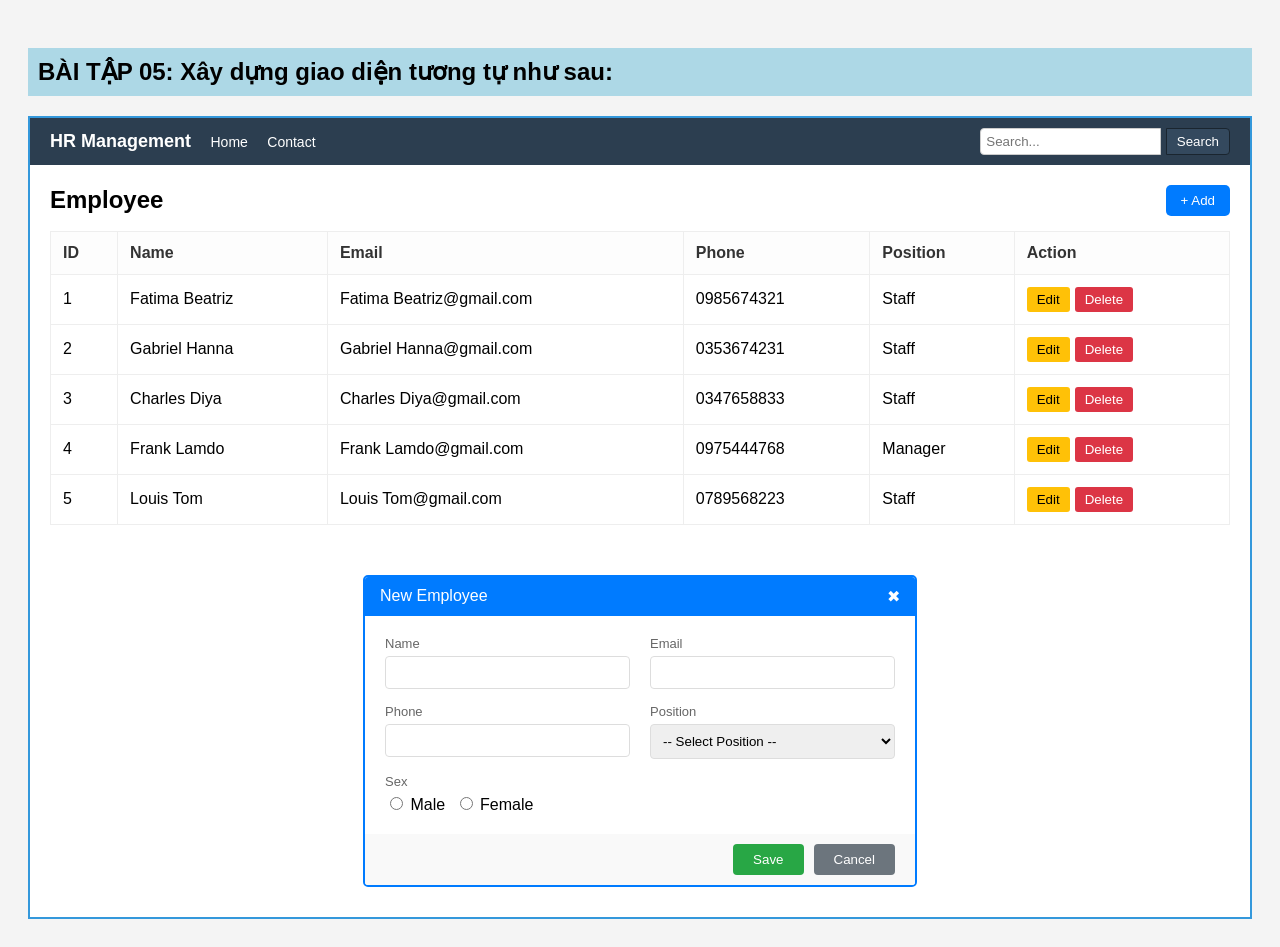
<file: Bài Tập CSE/baitap05.html>
<!DOCTYPE html>
<html lang="en">
<head>
    <meta charset="UTF-8">
    <meta name="viewport" content="width=device-width, initial-scale=1.0">
    <title>Document</title>
</head>
<body>
    <!DOCTYPE html>
<html lang="en">
<head>
    <meta charset="UTF-8">
    <title>HR Management - Bài tập 05</title>
    <style>
        body { font-family: Arial, sans-serif; padding: 20px; background-color: #f4f4f4; }
        .container { background: white; border: 2px solid #3498db; padding: 0; position: relative; }
        
        /* Navbar */
        .navbar { background-color: #2c3e50; color: white; padding: 10px 20px; display: flex; justify-content: space-between; align-items: center; }
        .navbar a { color: white; text-decoration: none; margin-left: 15px; font-size: 14px; }
        .search-box input { padding: 5px; border-radius: 4px 0 0 4px; border: 1px solid #ccc; outline: none; }
        .search-box button { padding: 5px 10px; background: #34495e; color: white; border: 1px solid #1a252f; border-radius: 0 4px 4px 0; cursor: pointer; }

        /* Employee Header */
        .content { padding: 20px; }
        .header-table { display: flex; justify-content: space-between; align-items: center; margin-bottom: 15px; }
        .btn-add { background-color: #007bff; color: white; border: none; padding: 8px 15px; border-radius: 5px; cursor: pointer; }

        /* Table Style */
        table { width: 100%; border-collapse: collapse; background: white; }
        th, td { border: 1px solid #eee; padding: 12px; text-align: left; }
        th { background-color: #fdfdfd; color: #333; }
        .btn-edit { background-color: #ffc107; border: none; padding: 5px 10px; border-radius: 3px; cursor: pointer; margin-right: 5px; }
        .btn-delete { background-color: #dc3545; color: white; border: none; padding: 5px 10px; border-radius: 3px; cursor: pointer; }

        /* Modal Form New Employee */
        .modal { border: 2px solid #007bff; width: 550px; margin: 30px auto; background: white; border-radius: 5px; overflow: hidden; }
        .modal-header { background: #007bff; color: white; padding: 10px 15px; display: flex; justify-content: space-between; }
        .modal-body { padding: 20px; }
        .form-row { display: flex; gap: 20px; margin-bottom: 15px; }
        .form-group { flex: 1; }
        .form-group label { display: block; margin-bottom: 5px; color: #666; font-size: 13px; }
        .form-group input, .form-group select { width: 100%; padding: 8px; border: 1px solid #ddd; border-radius: 4px; box-sizing: border-box; }
        .modal-footer { display: flex; justify-content: flex-end; gap: 10px; padding: 10px 20px; background: #f9f9f9; }
        .btn-save { background-color: #28a745; color: white; border: none; padding: 8px 20px; border-radius: 4px; }
        .btn-cancel { background-color: #6c757d; color: white; border: none; padding: 8px 20px; border-radius: 4px; }
    </style>
</head>
<body>

<h2 style="background-color: #add8e6; padding: 10px;">BÀI TẬP 05: Xây dựng giao diện tương tự như sau:</h2>

<div class="container">
    <div class="navbar">
        <div>
            <span style="font-size: 18px; font-weight: bold;">HR Management</span>
            <a href="#">Home</a>
            <a href="#">Contact</a>
        </div>
        <div class="search-box">
            <input type="text" placeholder="Search...">
            <button>Search</button>
        </div>
    </div>

    <div class="content">
        <div class="header-table">
            <h2 style="margin: 0;">Employee</h2>
            <button class="btn-add">+ Add</button>
        </div>

        <table>
            <thead>
                <tr>
                    <th>ID</th>
                    <th>Name</th>
                    <th>Email</th>
                    <th>Phone</th>
                    <th>Position</th>
                    <th>Action</th>
                </tr>
            </thead>
            <tbody>
                <tr>
                    <td>1</td>
                    <td>Fatima Beatriz</td>
                    <td>Fatima Beatriz@gmail.com</td>
                    <td>0985674321</td>
                    <td>Staff</td>
                    <td><button class="btn-edit">Edit</button><button class="btn-delete">Delete</button></td>
                </tr>
                <tr>
                    <td>2</td>
                    <td>Gabriel Hanna</td>
                    <td>Gabriel Hanna@gmail.com</td>
                    <td>0353674231</td>
                    <td>Staff</td>
                    <td><button class="btn-edit">Edit</button><button class="btn-delete">Delete</button></td>
                </tr>
                <tr>
                    <td>3</td>
                    <td>Charles Diya</td>
                    <td>Charles Diya@gmail.com</td>
                    <td>0347658833</td>
                    <td>Staff</td>
                    <td><button class="btn-edit">Edit</button><button class="btn-delete">Delete</button></td>
                </tr>
                <tr>
                    <td>4</td>
                    <td>Frank Lamdo</td>
                    <td>Frank Lamdo@gmail.com</td>
                    <td>0975444768</td>
                    <td>Manager</td>
                    <td><button class="btn-edit">Edit</button><button class="btn-delete">Delete</button></td>
                </tr>
                <tr>
                    <td>5</td>
                    <td>Louis Tom</td>
                    <td>Louis Tom@gmail.com</td>
                    <td>0789568223</td>
                    <td>Staff</td>
                    <td><button class="btn-edit">Edit</button><button class="btn-delete">Delete</button></td>
                </tr>
            </tbody>
        </table>
    </div>

    <div class="modal">
        <div class="modal-header">
            <span>New Employee</span>
            <span style="cursor: pointer;">✖</span>
        </div>
        <div class="modal-body">
            <div class="form-row">
                <div class="form-group">
                    <label>Name</label>
                    <input type="text">
                </div>
                <div class="form-group">
                    <label>Email</label>
                    <input type="email">
                </div>
            </div>
            <div class="form-row">
                <div class="form-group">
                    <label>Phone</label>
                    <input type="text">
                </div>
                <div class="form-group">
                    <label>Position</label>
                    <select>
                        <option>-- Select Position --</option>
                        <option>Staff</option>
                        <option>Manager</option>
                        <option>CEO</option>
                    </select>
                </div>
            </div>
            <div class="form-group">
                <label>Sex</label>
                <input type="radio" name="sex" style="width: auto;"> Male
                <input type="radio" name="sex" style="width: auto; margin-left: 10px;"> Female
            </div>
        </div>
        <div class="modal-footer">
            <button class="btn-save">Save</button>
            <button class="btn-cancel">Cancel</button>
        </div>
    </div>
</div>

</body>
</html>
</body>
</html>
</file>
<file: BaiTapTH2/style.css>
body {
    font-family: Arial, sans-serif;
    display: flex;
    justify-content: center;
    padding-top: 50px;
    background-color: #f9f9f9;
}

.form-container {
    width: 600px;
    border: 1px solid #333;
    padding: 20px;
    background-color: #fff;
}

h3 {
    color: #444;
    margin-bottom: 20px;
}


.form-row {
    display: flex;
    gap: 15px; 
    margin-bottom: 15px;
}


.flex-50 {
    flex: 1; 
}

.flex-100 {
    flex: 1;
}


input, textarea {
    padding: 10px;
    border: 1px solid #ccc;
    border-radius: 4px;
    outline: none;
}

textarea {
    height: 150px;
    resize: vertical;
}


.form-footer {
    display: flex;
    justify-content: space-between;
    align-items: center;
}

button {
    background-color: #81D4FA;
    color: white;
    border: none;
    padding: 10px 20px;
    border-radius: 4px;
    cursor: pointer;
}

button:hover {
    background-color: #4fc3f7;
}

span {
    font-size: 12px;
    color: #777;
}
</file>
<file: BaiTapTH2/style3.css>
* {
    margin: 0;
    padding: 0;
    box-sizing: border-box;
}

body {
    font-family: 'Courier New', Courier, monospace; /* Font chữ kiểu máy đánh chữ giống mẫu */
    background-color: #fff;
    display: flex;
    justify-content: center;
    padding: 100px 20px;
    color: #444;
}

/* Khung viền xanh bao quanh toàn bộ bài tập */
.container {
    max-width: 1000px;
    border: 3px solid #b2ebf2; 
    padding: 80px 40px;
    position: relative;
}

/* Tiêu đề chính căn giữa */
.main-title {
    text-align: center;
    font-size: 28px;
    margin-bottom: 60px;
    line-height: 1.4;
}

/* Chia 2 cột bằng Flexbox */
.content-wrapper {
    display: flex;
    gap: 50px;
    align-items: flex-start;
}

/* Cột trái: Thẻ Card */
.card {
    flex: 1;
    background: white;
    padding: 30px;
    /* Hiệu ứng đổ bóng chuẩn mẫu */
    box-shadow: 0 15px 35px rgba(0,0,0,0.1);
    border-radius: 4px;
}

.card h3 {
    font-size: 18px;
    margin-bottom: 20px;
}

.card-text {
    font-size: 14px;
    color: #777;
    line-height: 1.6;
    margin-bottom: 30px;
}

.author strong {
    font-size: 14px;
}

.author span {
    font-size: 12px;
    color: #03a9f4; /* Màu xanh của chức danh */
}

/* Cột phải: Văn bản chi tiết */
.text-details {
    flex: 1.5; /* Cột phải rộng hơn một chút */
    font-size: 14px;
    line-height: 1.8;
    color: #666;
}

.text-details p {
    margin-bottom: 25px;
}

.text-details strong {
    color: #333;
}
</file>
